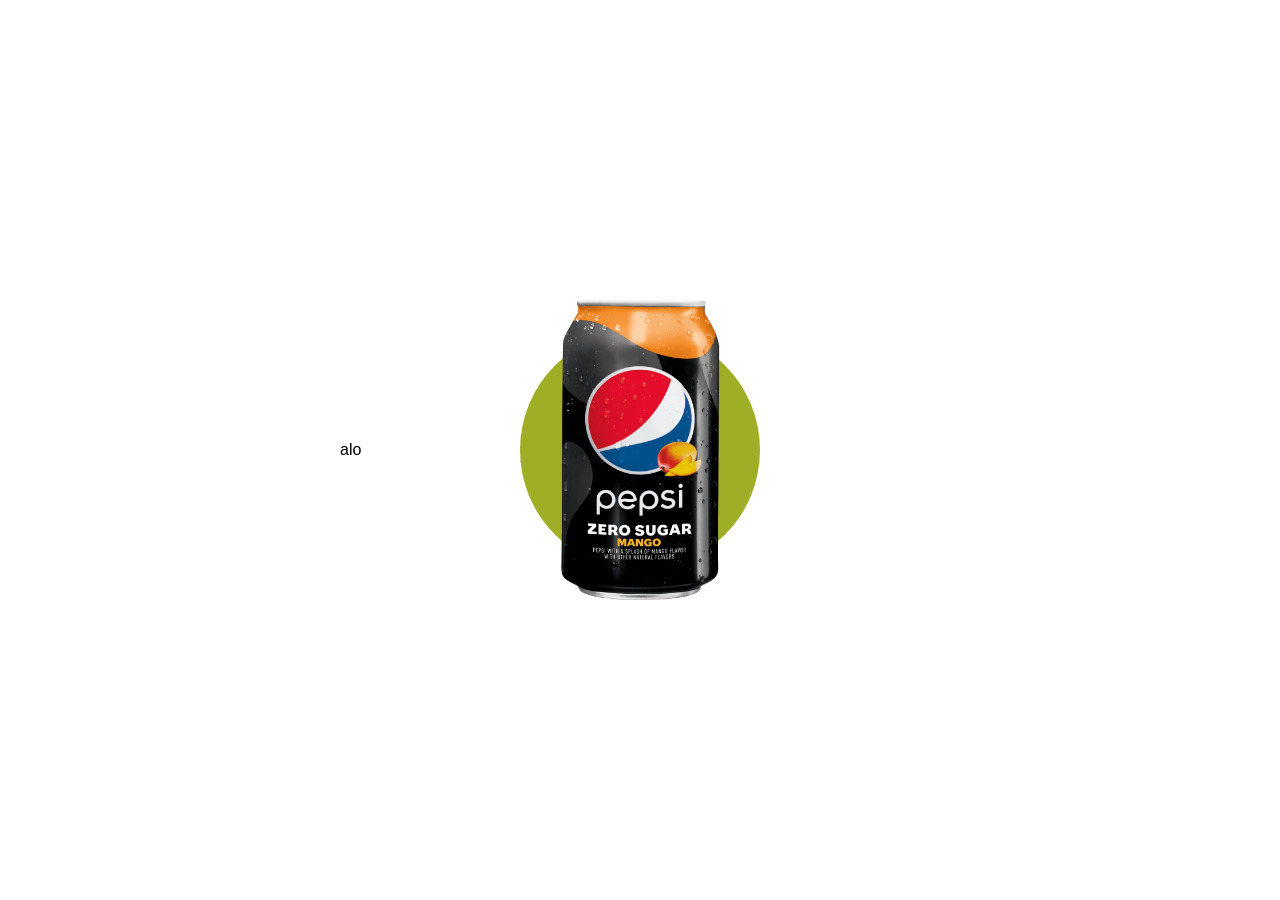
<file: index.html>
<!DOCTYPE html>
<html lang="en">
<head>
    <meta charset="UTF-8">
    <meta http-equiv="X-UA-Compatible" content="IE=edge">
    <meta name="viewport" content="width=device-width, initial-scale=1.0">
    <link rel="stylesheet" href="./assets/css/base.css">
    <link rel="stylesheet" href="./assets/css/main.css">
    <link rel="stylesheet" href="./assets/css/responsive.css">
    <title>pepsiCard</title>
</head>
<body>
    <div class="card">
        <div class="circle"></div>
        <img src="./assets/img/can-pepsi-zero-sugar-mango.png" alt="">
            alo
        <div class="content"></div>
    </div>
</body>
</html>
</file>
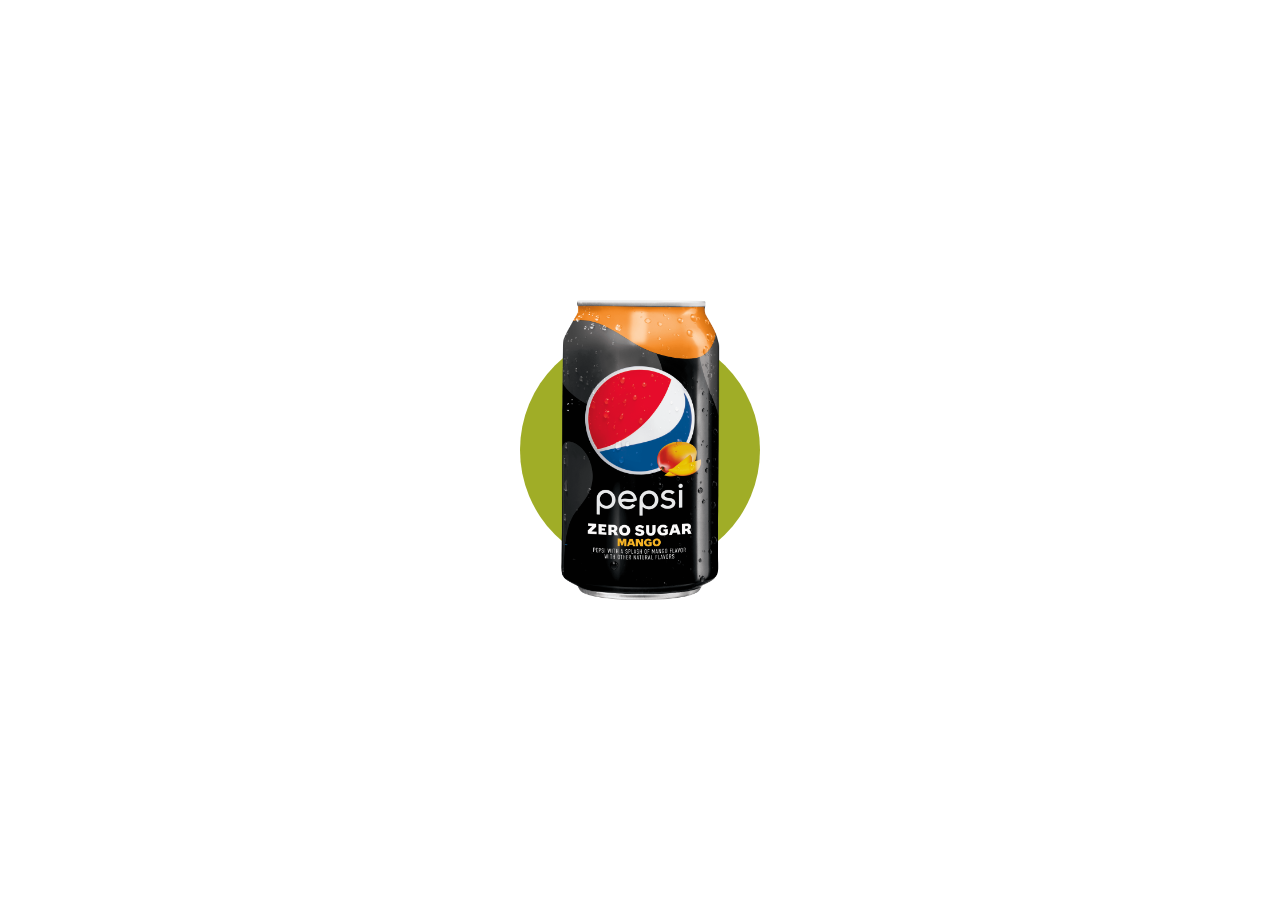
<file: assets/index.html>
<!DOCTYPE html>
<html lang="en">
<head>
    <meta charset="UTF-8">
    <meta http-equiv="X-UA-Compatible" content="IE=edge">
    <meta name="viewport" content="width=device-width, initial-scale=1.0">
    <link rel="stylesheet" href="./css/base.css">
    <link rel="stylesheet" href="./css/main.css">
    <link rel="stylesheet" href="./css/responsive.css">
    <title>pepsiCard</title>
</head>
<body>
    <div class="card">
        <div class="circle"></div>
        <img src="./img/can-pepsi-zero-sugar-mango.png" alt="">

        <div class="content"></div>
    </div>
</body>
</html>
</file>
<file: assets/css/base.css>
* {
    margin: 0;
    padding: 0;
    box-sizing: border-box;
    font-family: 'Poppins', sans-serif;
}

body {
    display: flex;
    justify-content: center;
    align-items: center;
    min-height: 100vh;
}
</file>
<file: assets/css/main.css>
.card {
    position: relative;
    width: 600px;
    height: 350px;
    display: flex;
    align-items: center;
}

.card .circle {
    position: absolute;
    top: 0;
    left: 0;
    height: 100%;
    width: 100%;
    border-radius: 20px;
    overflow: hidden;
    transition: 0.5s;  
}

.card .circle::before {
    content: '';
    position: absolute;
    top: 0;
    left: 0;
    width: 100%;
    height: 100%;
    background: #a0ad27;;
    clip-path: circle(120px at center);
    transition: 0.5s;
}

.card .circle:hover:before { 
    background: #eb8c1b;
    clip-path: circle(400px at center);
}

.card img {
    position: absolute;
    top: 50%;
    left: 50%;
    transform: translate(-50%, -50%);
    height: 300px;
    pointer-events: none;
    transition: 0.5s;
}

.card:hover img {
    left: 72%;
    height: 500px;
}

.card .content {
    position: relative;
    width: 50%;
    left: 20%;
    padding: 20px 20px 20px 40px;
    transition: 0.5s;
    opacity: 0;
    visibility: hidden;
}

.card:hover .content {
    left: 0;
    opacity: 1;
    visibility: visible;
}
</file>
<file: assets/css/responsive.css>
@media (max-width: 991px) {
    .card {
        /* width: auto; */
        max-width: 350px;
        align-items: flex-start;
        margin: 10px;
    }

    .card:hover {
        height: 600px;
    }

    .card .content {
        width: 100%;
        left: 0;
        padding: 30px;
    }

    .card:hover img {
        top: 70%;
        left: 50%;
        height: 320px;
    }
}

@media (max-width:450px) {
    .card .content {
        padding: 20px;
    }
}
</file>
